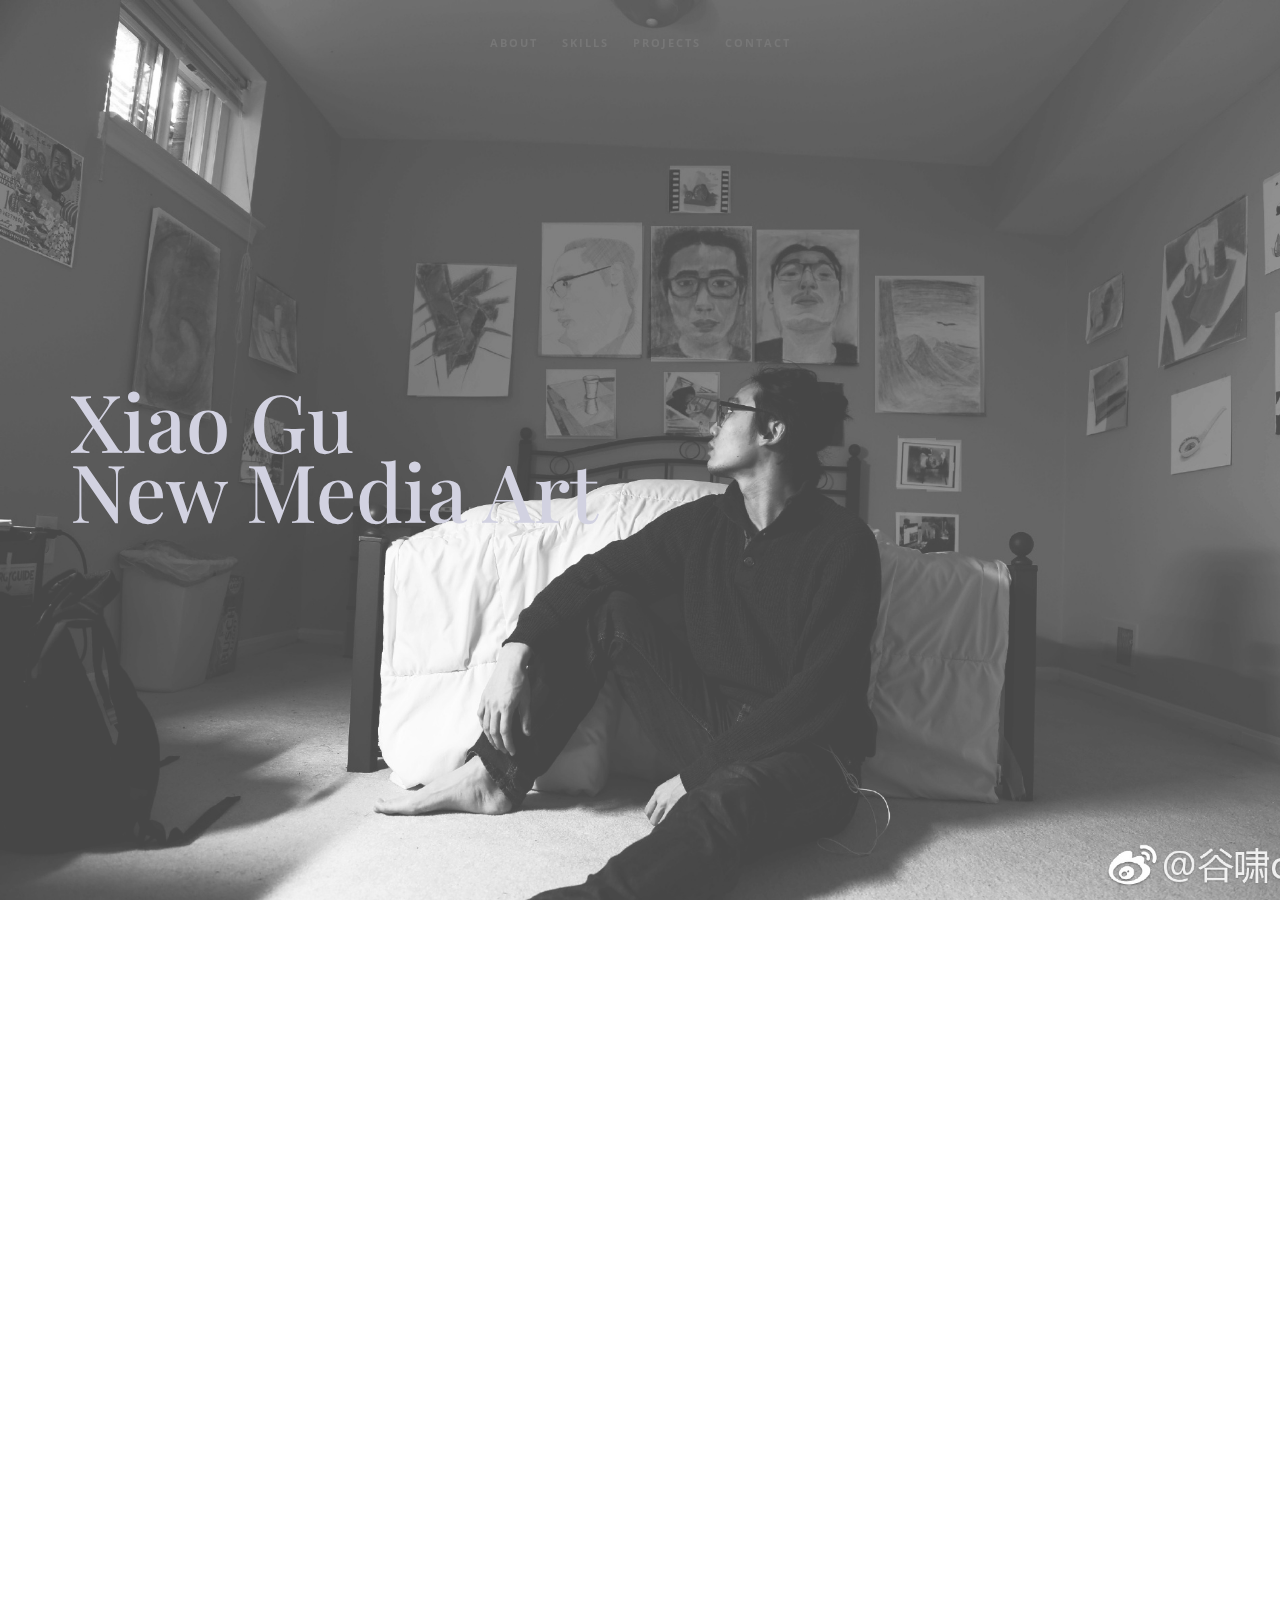
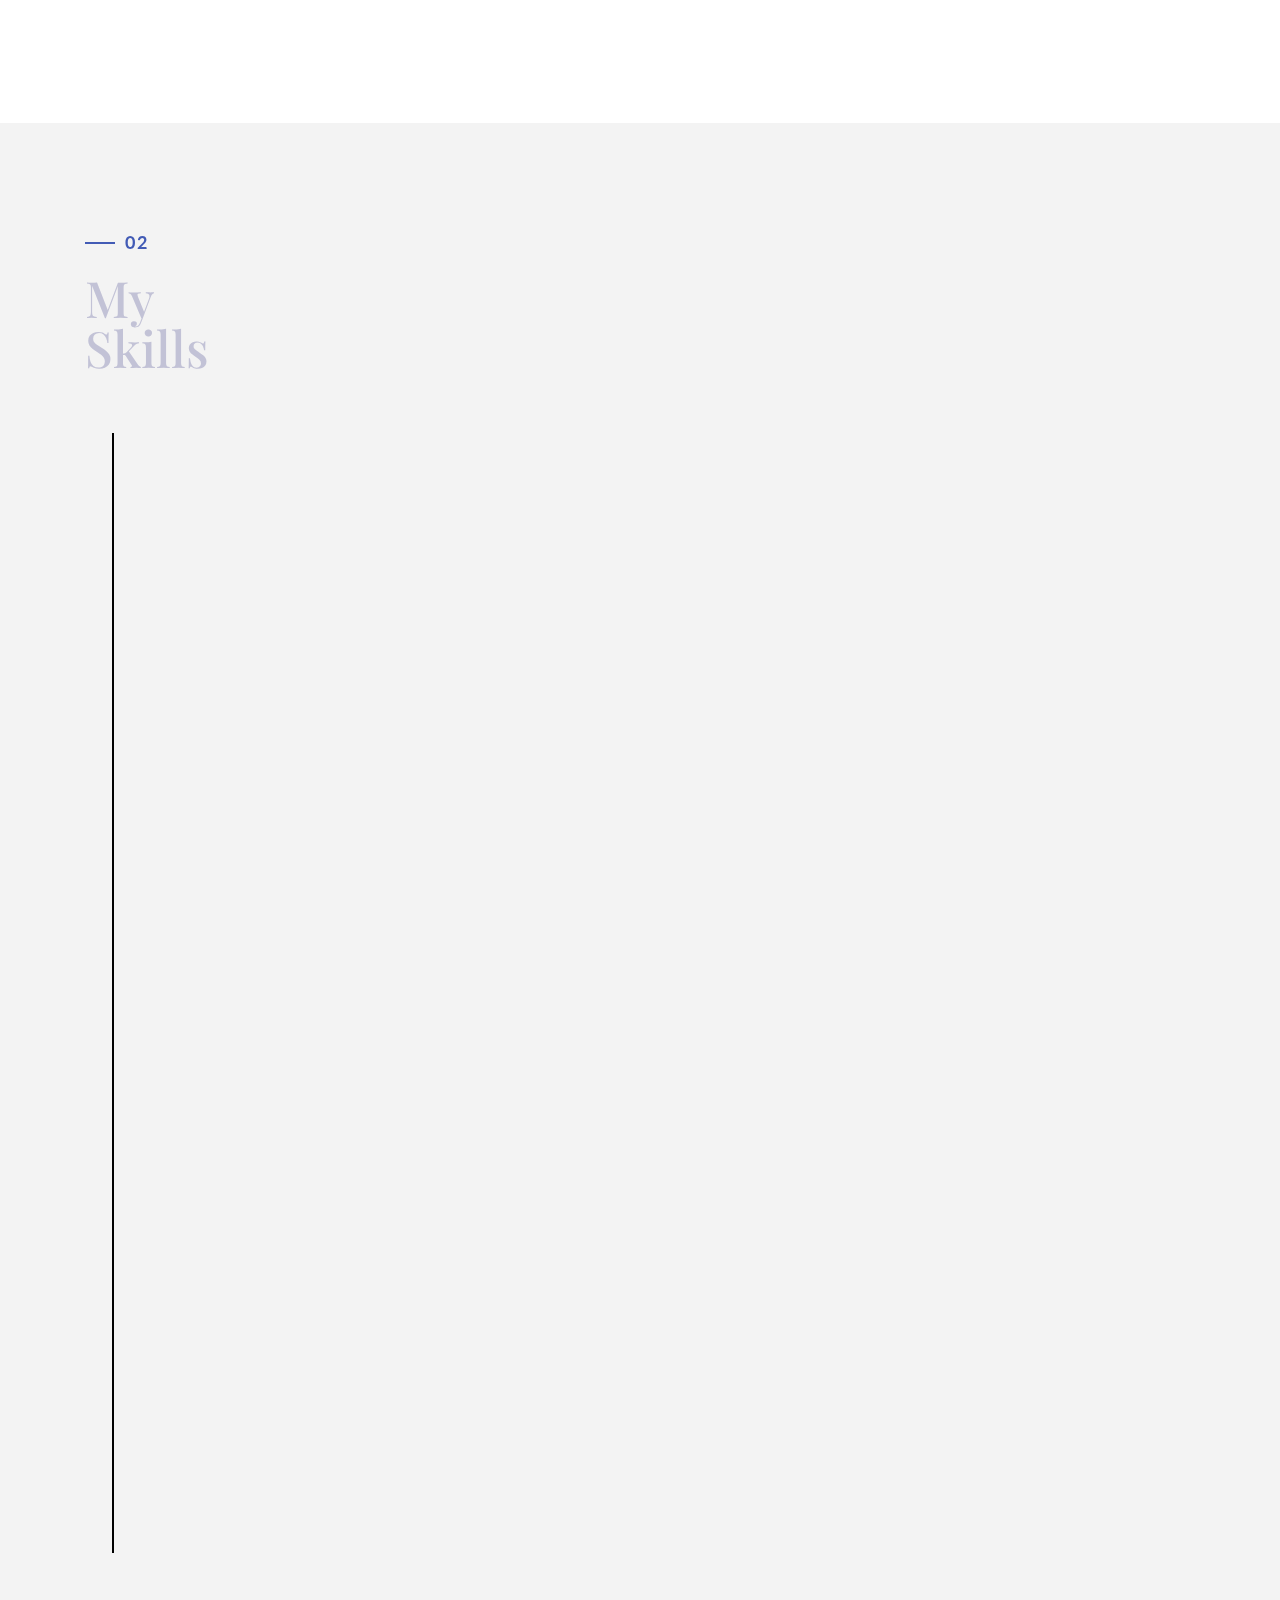
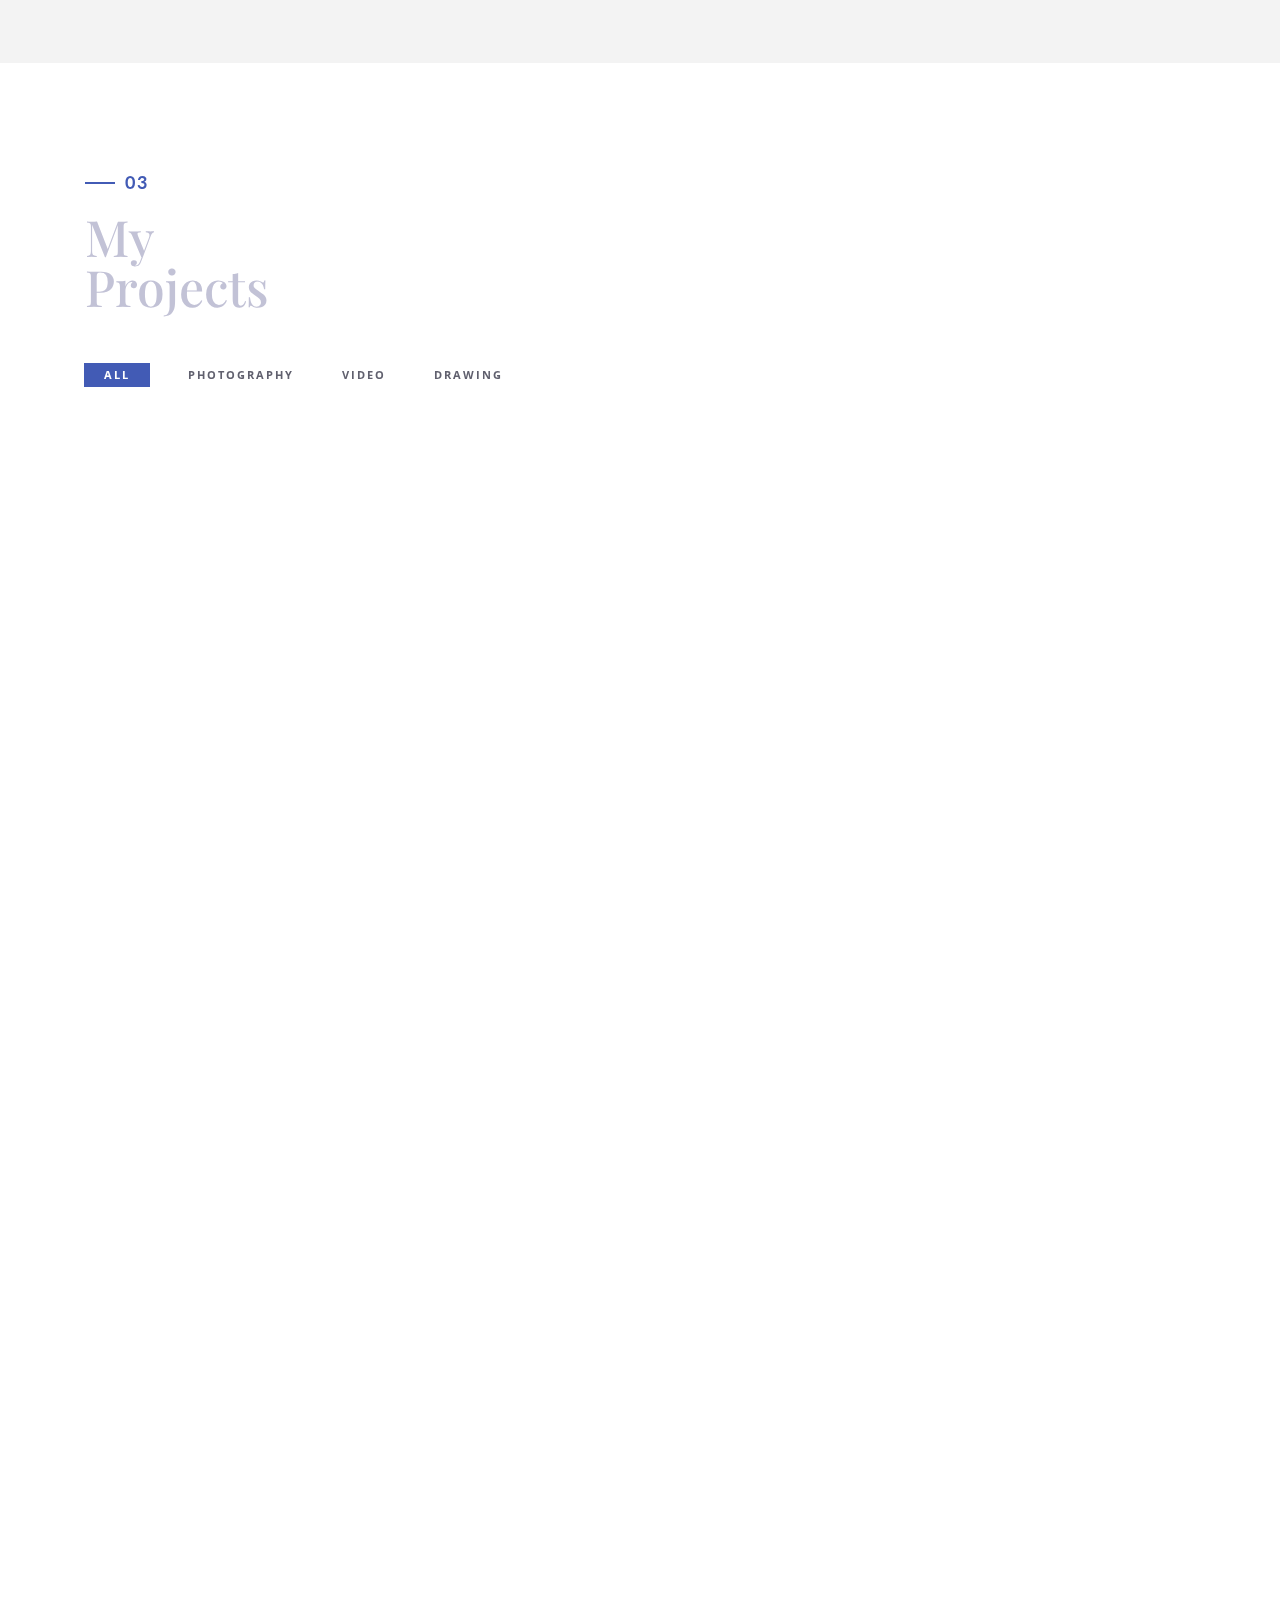
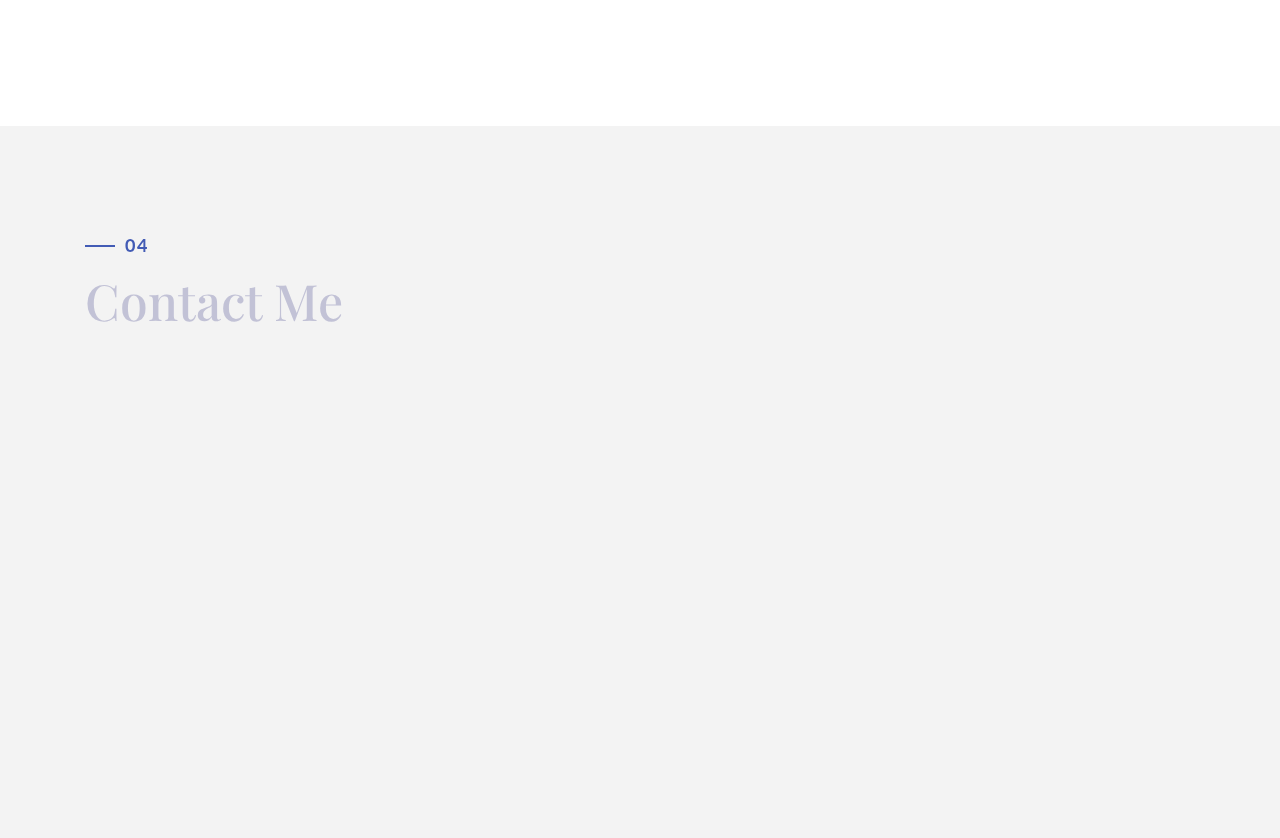
<file: index.html>
<!DOCTYPE html>
<html lang="en">

<head>
    <meta charset="utf-8">
    <meta http-equiv="X-UA-Compatible" content="IE=edge">
    <meta name="viewport" content="width=device-width, initial-scale=1">
    <title>Xiao Gu</title>
    <link rel="icon" href="img/favicon.ico" type="image/x-icon">
    <!-- Bootstrap -->
    <link href="css/bootstrap.min.css" rel="stylesheet">
    <link href="ionicons/css/ionicons.min.css" rel="stylesheet">
    <link href="css/animate.min.css" rel="stylesheet">
    <link href="css/aos.css" rel="stylesheet">
    <!-- main style -->
    <link href="css/style.css" rel="stylesheet">
    <!-- HTML5 shim and Respond.js for IE8 support of HTML5 elements and media queries -->
    <!-- WARNING: Respond.js doesn't work if you view the page via file:// -->
    <!--[if lt IE 9]>
      <script src="https://oss.maxcdn.com/html5shiv/3.7.3/html5shiv.min.js"></script>
      <script src="https://oss.maxcdn.com/respond/1.4.2/respond.min.js"></script>
    <![endif]-->
</head>

<body>

    <!-- Preloader -->
    <div id="preloader">
        <div id="status">

            <div class="preloader" aria-busy="true" aria-label="Loading, please wait." role="progressbar">
            </div>

        </div>
    </div>
    <!-- ./Preloader -->

    <!-- header -->
    <header class="navbar-fixed-top">
        <nav>
            <ul>
                <li><a href="#about">About</a></li>
                <li><a href="#experience">Skills</a></li>
                <li><a href="#projects">projects</a></li>
                <li><a href="#contact">contact</a></li>
            </ul>
        </nav>
    </header>
    <!-- ./header -->

    <!-- home -->
    <div class="section" id="home" data-stellar-background-ratio="0.5">
        <div class="container">
            <div class="disply-table">
                <div class="table-cell" data-aos="fade-up" data-aos-delay="0">

                    <h1>Xiao Gu<br /> New Media Art</h1> </div>
            </div>
        </div>
    </div>
    <!-- ./home -->

    <!-- about -->
    <div class="section" id="about">
        <div class="container">
            <div class="col-md-6" data-aos="fade-up">
                <h4>01</h4>
                <h1 class="size-50">Know <br /> About me</h1>
                <div class="h-50"></div>
                <p>When I was in high school in China, I first    realized the power of new media. At
                  that time, I wanted to use new media create my stuff. Coming to
                  study in the United States gave me an opportunity to make art with
                  new media. I believed new media will be the primary form of art in the
                  future. During my time abroad, I also felt my strong sense of
                  nationality. Therefore, I insist on combining Chinese art and Western
                  art into my work now. I want my work to serve as a window for
                  western audiences to learn about China.
                  </p>
                <p>For my works now, I focus on how to combine different art genre into one piece. I would like to create my own style. I also hope my work can be a bridge between different cultures.</p>

                <p><a href="document/XiaoGuResume.pdf" download="document/XiaoGuResume.pdf"><strong><h3>Resume</h3> </a></p>
                <p><a href="document/XiaoGuProfile.pdf" download="document/XiaoGuProfile.pdf"><strong><h3>CV</h3></a></p>


                <!-- <div class="h-50"></div> <img src="img/Signature.svg" width="230" alt="" /> -->
                <div class="h-50"></div>
            </div>
            <div class="col-md-6 about-img-div">
                <div class="about-border" data-aos="fade-up" data-aos-delay=".5"></div>
                <img src="img/about-img.jpg" width="400" class="img-responsive" alt="" align="right" data-aos="fade-right" data-aos-delay="0" />
            </div>
        </div>
    </div>
    <!-- ./about -->

    <!-- experience  -->
    <div class="section" id="experience">
        <div class="container">
            <div class="col-md-12">
                <h4>02</h4>
                <h1 class="size-50">My <br />Skills</h1>
                <div class="h-50"></div>
            </div>
            <div class="col-md-12">
                <ul class="timeline">
                    <li class="timeline-event" data-aos="fade-up">
                        <label class="timeline-event-icon"></label>
                        <div class="timeline-event-copy">
                            <p class="timeline-event-thumbnail">Photography and editing</p>
                            <h3></h3>
                            <!-- <h4>eines Web-Studios</h4> -->
                            <p><strong>Digital Pohotography (Canon Mark 5D 3)</strong></p>
                            <p><strong>Adobe Photoshop</strong></p>
                        </div>
                    </li>
                    <li class="timeline-event" data-aos="fade-up" data-aos-delay=".2">
                        <label class="timeline-event-icon"></label>
                        <div class="timeline-event-copy">
                            <p class="timeline-event-thumbnail">Website Designing</p>
                            <h3</h3>
                            <!-- <h4>Designer und Autor</h4> -->
                            <p><strong>Adobe Illustrator (For designing)</strong></p>
                            <p><strong>Atom (For Coding)</strong></p>
                            <p><strong>Github</strong></p>
                        </div>
                    </li>
                    <li class="timeline-event" data-aos="fade-up" data-aos-delay=".4">
                        <label class="timeline-event-icon"></label>
                        <div class="timeline-event-copy">
                            <p class="timeline-event-thumbnail">Language</p>
                            <h3></h3>
                            <!-- <h4>IT-Consultant</h4> -->
                            <p><strong>Chinese (Mandarin)</strong></p>
                            <p><strong>English</strong></p>
                    <li class="timeline-event" data-aos="fade-up" data-aos-delay=".6">
                      <label class="timeline-event-icon"></label>
                      <div class="timeline-event-copy">
                        <p class="timeline-event-thumbnail">Other Skills</p>
                        <h3></h3>
                        <!-- <h4>IT-Consultant</h4> -->
                        <p><strong>Max Midi cycling '74 (Interactive Software)</strong></p>
                        <p><strong>Drawing</strong></p>
                        <p><strong>Audicity (Sound editing)</strong></p>
                        <p><strong>Maya (3D animation)</strong></p>
                        <p><strong>Adobe Premiere and Final Cut(Video editing)</strong></p>
                        <p><strong>VR Video shot and editing</strong></p>

                        </div>
                    </li>
                </ul>
            </div>
        </div>
    </div>
    <!-- ./experience -->
    <div class="tlinks">Collect from <a href="http://www.cssmoban.com/"  title="网站模板">网站模板</a></div>
    <!-- projects -->
    <div class="section" id="projects">
        <div class="container">
            <div class="col-md-12">
                <h4>03</h4>
                <h1 class="size-50">My <br /> Projects</h1>
            </div>
            <!-- main container -->
            <div class="main-container portfolio-inner clearfix">
                <!-- portfolio div -->
                <div class="portfolio-div">
                    <div class="portfolio">
                        <!-- portfolio_filter -->
                        <div class="categories-grid wow fadeInLeft">
                            <nav class="categories">
                                <ul class="portfolio_filter">
                                    <li><a href="" class="active" data-filter="*">All</a></li>
                                    <li><a href="" data-filter=".photography">Photography</a></li>
                                    <li><a href="" data-filter=".logo">Video</a></li>
                                    <li><a href="" data-filter=".graphics">Drawing</a></li>
                                    <!-- <li><a href="" data-filter=".ads">Advertising</a></li>
                                    <li><a href="" data-filter=".fashion">Fashion</a></li> -->
                                </ul>
                            </nav>
                        </div>
                        <!-- portfolio_filter -->

                        <!-- portfolio_container -->
                        <div class="no-padding portfolio_container clearfix" data-aos="fade-up">
                            <!-- single work -->
                            <div class="col-md-4 col-sm-6  photography">
                                <a id="demo01" href="#animatedModal" class="portfolio_item"><img src="img/portfolio/01.jpg" alt="image" class="img-responsive" />
                                    <div class="portfolio_item_hover">
                                        <div class="portfolio-border clearfix">
                                            <div class="item_info"> <span>The Sundowners</span> <em>photography</em> </div>
                                        </div>
                                    </div>
                                </a>
                            </div>
                            <!-- end single work -->

                            <!-- single work -->
                            <div class="col-md-4 col-sm-6 ads photography">
                                <a id="demo02" href="#animatedModal" class="portfolio_item"> <img src="img/portfolio/03.jpg" alt="image" class="img-responsive" />
                                    <div class="portfolio_item_hover">
                                        <div class="portfolio-border clearfix">
                                            <div class="item_info"> <span>A woman with a nap</span> <em>photography</em> </div>
                                        </div>
                                    </div>
                                </a>
                            </div>
                            <!-- end single work -->

                            <!-- single work -->
                            <div class="col-md-4 col-sm-6 photography">
                                <a id="demo03" href="#animatedModal" class="portfolio_item"> <img src="img/portfolio/02.jpg" alt="image" class="img-responsive" />
                                    <div class="portfolio_item_hover">
                                        <div class="portfolio-border clearfix">
                                            <div class="item_info"> <span>The light of observation</span> <em>Photography</em> </div>
                                        </div>
                                    </div>
                                </a>
                            </div>
                            <!-- end single work -->

                            <!-- single work -->
                            <div class="col-md-4 col-sm-6 photography">
                                <a id="demo04" href="#animatedModal" class="portfolio_item"> <img src="img/portfolio/04.jpg" alt="image" class="img-responsive" />
                                    <div class="portfolio_item_hover">
                                        <div class="portfolio-border clearfix">
                                            <div class="item_info"> <span>The trade war</span> <em>photography</em> </div>
                                        </div>
                                    </div>
                                </a>
                            </div>
                            <!-- end single work -->

                            <!-- single work -->
                            <div class="col-md-4 col-sm-6 graphics ads">
                                <a id="demo05" href="#animatedModal" class="portfolio_item"> <img src="img/portfolio/05.jpg" alt="image" class="img-responsive" />
                                    <div class="portfolio_item_hover">
                                        <div class="portfolio-border clearfix">
                                            <div class="item_info"> <span>Pastoralism</span> <em>Drawing</em> </div>
                                        </div>
                                    </div>
                                </a>
                            </div>
                            <!-- end single work -->

                            <!-- single work -->
                            <div class="col-md-4 col-sm-6 photography">
                                <a id="demo06" href="#animatedModal" class="portfolio_item"> <img src="img/portfolio/010.jpg" alt="image" class="img-responsive" />
                                    <div class="portfolio_item_hover">
                                        <div class="portfolio-border clearfix">
                                            <div class="item_info"> <span>Yifan's magical dream</span> <em>Photography</em> </div>
                                        </div>
                                    </div>
                                </a>
                            </div>
                            <!-- end single work -->

                            <!-- single work -->
                            <div class="col-md-4 col-sm-6 graphics ads">
                                <a id="demo07" href="#animatedModal" class="portfolio_item"> <img src="img/portfolio/06.jpg" alt="image" class="img-responsive" />
                                    <div class="portfolio_item_hover">
                                        <div class="portfolio-border clearfix">
                                            <div class="item_info"> <span>The old Summer Palace and Notre Dame cathedral</span> <em>Drawing</em> </div>
                                        </div>
                                    </div>
                                </a>
                            </div>
                            <!-- end single work -->

                            <!-- single work -->
                            <div class="col-md-4 col-sm-6 fashion logo">
                                <a id="demo08" href="#animatedModal" class="portfolio_item"> <img src="img/portfolio/07.jpg" alt="image" class="img-responsive" />
                                    <div class="portfolio_item_hover">
                                        <div class="portfolio-border clearfix">
                                            <div class="item_info"> <span>Somebody eats too loud in the movie theater.</span> <em>Vr Video</em> </div>
                                        </div>
                                    </div>
                                </a>
                            </div>
                            <!-- end single work -->

                            <!-- single work -->
                            <div class="col-md-4 col-sm-6 fashion logo">
                                <a id="demo09" href="#animatedModal" class="portfolio_item"> <img src="img/portfolio/08.jpg" alt="image" class="img-responsive" />
                                    <div class="portfolio_item_hover">
                                        <div class="portfolio-border clearfix">
                                            <div class="item_info"> <span>Climate change</span> <em>Max cycling'74 work</em> </div>
                                        </div>
                                    </div>
                                </a>
                            </div>
                            <!-- end single work -->
                            <!-- single work -->
                            <div class="col-md-4 col-sm-6 fashion logo">
                                <a id="demo10" href="#animatedModal" class="portfolio_item"> <img src="img/portfolio/09.jpg" alt="image" class="img-responsive" />
                                    <div class="portfolio_item_hover">
                                        <div class="portfolio-border clearfix">
                                            <div class="item_info"> <span>Could you see the fact</span> <em>Video</em> </div>
                                        </div>
                                    </div>
                                </a>
                            </div>
                            <div class="col-md-4 col-sm-6 photography">
                                <a id="demo11" href="#animatedModal" class="portfolio_item"> <img src="img/portfolio/11.jpg" alt="image" class="img-responsive" />
                                    <div class="portfolio_item_hover">
                                        <div class="portfolio-border clearfix">
                                            <div class="item_info"> <span>I saw</span> <em>Photography</em></div>
                                        </div>
                                    </div>
                                </a>
                            </div>
                            <!-- end single work -->
                        </div>
                        <!-- end portfolio_container -->
                    </div>
                    <!-- portfolio -->
                </div>
                <!-- end portfolio div -->
            </div>
            <!-- end main container -->
        </div>
    </div>
    <!-- ./projects -->

    <!-- contact -->
    <div class="section" id="contact">
        <div class="container">
            <div class="col-md-12">
                <h4>04</h4>
                <h1 class="size-50">Contact  Me</h1>
                <div class="h-50"></div>
            </div>
            <div class="col-md-4" data-aos="fade-up">

                <h3>Phone Number</h3>
                <p>+1 5714749318</p>
                <p>+86 18937110909</p>
                <h3>Email</h3>
                <p>xgu980716@gmail.com </p>

                <h3>Social Network</h3>

                <ul class="social">
                    <!-- <li><a href="#"><i class="ion-social-weibo"></i></a></li> -->
                    <li><a href="https://www.youtube.com/channel/UCx_TYwMnQV7-kPwr5ghJuMg"><i class="ion-social-youtube"></i></a></li>
                    <li><a href="https://www.instagram.com/xiao.gu.5209/"><i class="ion-social-instagram"></i></a></li>
                    <!-- <li><a href="#"><i class="ion-social-dribbble"></i></a></li> -->
                </ul>
                <div class="clearfix"></div>
            </div>
            <div class="col-md-8" data-aos="fade-up">
                <form class="contact-bg" id="contact-form" name="contact" method="post" novalidate>
                    <input type="text" name="name" class="form-control" placeholder="Your Name" />
                    <input type="email" name="email" class="form-control" placeholder="Your E-mail" />
                    <input type="text" name="phone" class="form-control" placeholder="Phone Number" />
                    <textarea name="message" class="form-control" placeholder="Your Message" style="height:120px"></textarea>
                    <button id="submit" type="submit" name="submit" class="btn btn-glance">Send</button>
                    <div id="success">
                        <p class="green textcenter"> Your message was sent successfully! I will be in touch as soon as I can. </p>
                    </div>
                    <div id="error">
                        <p> Something went wrong, try refreshing and submitting the form again. </p>
                    </div>
                </form>
            </div>
        </div>
    </div>
    <!-- ./contact -->

    <!--DEMO01-->
    <div id="animatedModal" class="popup-modal">
        <!--THIS IS IMPORTANT! to close the modal, the class name has to match the name given on the ID -->
        <div id="btn-close-modal" class="close-animatedModal close-popup-modal"> <i class="ion-close-round"></i> </div>
        <div class="clearfix"></div>
        <div class="modal-content">
            <div class="container">
                <div class="portfolio-padding">
                    <div class="col-md-8 col-md-offset-2">
                        <h2>Xiao Gu<br /> Web-Studios</h2>
                        <div class="h-50"></div>

                        <br />
                        <br /> <img src="img/portfolio/01.jpg" alt="" class="img-responsive" />
                        <a href="https://xgu980716.github.io/xgu980716-XiaoGuHome/" ><strong><p>Back to Home</p></a>
                        <br />
                        <p>Artist: Xiao Gu</p>
                        <p>Title: The Sundowners</p>
                        <p>Medium: Digital photography</p>
                        <p>Dimensions: 5760*3840 pixels</p>

                        <br /> <img src="img/portfolio/03.jpg" alt="" class="img-responsive" />
                        <a href="https://xgu980716.github.io/xgu980716-XiaoGuHome/" ><strong><p>Back to Home</p></a>
                        <br />
                        <p>Artist: Xiao Gu</p>
                        <p>Title: A woman with a nap</p>
                        <p>Medium: Digital photography</p>
                        <p>Dimensions: 5760*3840 pixels</p>

                        <br /> <img src="img/portfolio/02.jpg" alt="" class="img-responsive" />
                        <a href="https://xgu980716.github.io/xgu980716-XiaoGuHome/" ><strong><p>Back to Home</p></a>
                        <br />
                        <p>Artist: Xiao Gu</p>
                        <p>Title: The light of observation</p>
                        <p>Medium: Digital photography</p>
                        <p>Dimensions: 5128*3840 pixels</p>

                        <br /> <img src="img/portfolio/04.jpg" alt="" class="img-responsive" />
                        <a href="https://xgu980716.github.io/xgu980716-XiaoGuHome/" ><strong><p>Back to Home</p></a>
                        <br />
                        <p>Artist: Xiao Gu</p>
                        <p>Title: The trade war</p>
                        <p>Medium: Digital photography</p>
                        <p>Dimensions: 9900*6600 pixels</p>

                        <br /> <img src="img/portfolio/05.jpg" alt="" class="img-responsive" />
                        <a href="https://xgu980716.github.io/xgu980716-XiaoGuHome/" ><strong><p>Back to Home</p></a>
                        <br />
                        <p>Artist: Xiao Gu</p>
                        <p>Title: Pastoralism</p>
                        <p>Medium: Drawing</p>
                        <p>Dimensions: 18*24 inches</p>

                        <br /> <img src="img/portfolio/010.jpg" alt="" class="img-responsive" />
                        <a href="https://xgu980716.github.io/xgu980716-XiaoGuHome/" ><strong><p>Back to Home</p></a>
                        <br />
                        <p>Artist: Xiao Gu</p>
                        <p>Title: Yifan's magical dream</p>
                        <p>Medium: Digital photography</p>
                        <p>Dimensions: 5760*3840 pixels</p>

                        <br /> <img src="img/portfolio/06.jpg" alt="" class="img-responsive" />
                        <a href="https://xgu980716.github.io/xgu980716-XiaoGuHome/" ><strong><p>Back to Home</p></a>
                        <br />
                        <p>Artist: Xiao Gu</p>
                        <p>Title: The ole summer palace and Notre dame cathedral</p>
                        <p>Medium: Drawing</p>
                        <p>Dimensions: 18*24 inches</p>

                        <br />   <a href="https://www.youtube.com/watch?v=u8B4cwGQnGw" ><img src="img/portfolio/07.jpg" alt="" class="img-responsive" /></a>
                        <a href="https://xgu980716.github.io/xgu980716-XiaoGuHome/" ><strong><p>Back to Home</p></a>
                        <br />
                        <p>Artist: Xiao Gu</p>
                        <p>Title: Somebody eats too lound in the movie theater</p>
                        <p>Medium: VR video</p>
                        <a href="https://www.youtube.com/watch?v=u8B4cwGQnGw" ><strong><p>Watch</p></a>

                          <br />   <a href="https://www.youtube.com/watch?v=_4Go2Cg787g&t=117s" ><img src="img/portfolio/08.jpg" alt="" class="img-responsive" /></a>
                          <a href="https://xgu980716.github.io/xgu980716-XiaoGuHome/" ><strong><p>Back to Home</p></a>
                          <br />
                          <p>Artist: Xiao Gu</p>
                          <p>Title: Clmate Change</p>
                          <p>Medium:Max cycling 74</p>
                          <a href="https://www.youtube.com/watch?v=_4Go2Cg787g&t=117s" ><strong><p>Watch</p></a>

                            <br />   <a href="https://www.youtube.com/watch?v=_Xse4QbrRUE&t=1s" ><img src="img/portfolio/09.jpg" alt="" class="img-responsive" /></a>
                            <a href="https://xgu980716.github.io/xgu980716-XiaoGuHome/" ><strong><p>Back to Home</p></a>
                            <br />
                            <p>Artist: Xiao Gu</p>
                            <p>Title: Could you see the fact</p>
                            <p>Medium:Max cycling 74</p>
                            <a href="https://www.youtube.com/watch?v=_Xse4QbrRUE&t=1s" ><strong><p>Watch</p></a>

                              <br /> <img src="img/portfolio/12.jpg" alt="" class="img-responsive" />
                              <p></p>
                              <p>I saw-Lincoln Memorial</p>
                              <p></p>
                                      <img src="img/portfolio/13.jpg" alt="" class="img-responsive" />
                              <p></p>
                              <p>I saw-Washington Monument</p>
                              <p></p>
                                      <img src="img/portfolio/11.jpg" alt="" class="img-responsive" />
                              <p></p>
                              <p>I saw-Congress</p>
                              <p></p>
                              <a href="https://xgu980716.github.io/xgu980716-XiaoGuHome/" ><strong><p>Back to Home</p></a>
                              <br />
                              <p>Artist: Xiao Gu</p>
                              <p>Title: I saw</p>
                              <p>Medium: Digital photography</p>
                              <p>Dimensions: 1200*657 pixels</p>



                        <br />
                        <br /> </div>
                </div>
            </div>
        </div>
    </div>
    <!-- jQuery -->
    <script src="js/jquery.js"></script>
    <!--  plugins  -->
    <script src="js/bootstrap.min.js"></script>
    <script src="js/plugins.js"></script>
    <script src="js/aos.js"></script>
    <script src="js/jquery.form.js"></script>
    <script src="js/jquery.validate.min.js"></script>

    <!--  main script  -->
    <script src="js/custom.js"></script>
</body>

</html>
</file>
<file: css/style.css>
/* Google fonts & font family
==================================================*/

@import 'https://fonts.googleapis.com/css?family=Lato:100,100i,300,300i,400,400i,700,700i,900,900i|Open+Sans:300,300i,400,400i,600,600i,700,700i,800,800i|Playfair+Display:400,400i,700,700i,900,900i';

/*
font-family: 'Playfair Display', serif;
font-family: 'Lato', sans-serif;
font-family: 'Open Sans', sans-serif;
*/


/* typography
==================================================*/

h1 {
    font-family: 'Playfair Display', serif;
    font-size: 80px;
    line-height: 70px;
    color:#c2c2d6;
}

h4 {
    font-family: 'Lato', sans-serif;
    text-transform: capitalize;
    letter-spacing: 2px;
    position: relative;
    color: #425BB5;
    margin-left: 40px;
    font-weight: 700;
}

h4:before {
    position: absolute;
    width: 30px;
    left: -40px;
    content: "";
    display: block;
    height: 2px;
    background: #425BB5;
    top: 9px;
}


/* General
==================================================*/

body {
    font-family: 'Open Sans', sans-serif;
    font-size: 14px;
    line-height: 24px;
}

.size-50 {
    font-size: 50px;
    line-height: 50px
}

.h-50 {
    height: 50px;
}

.tlinks{text-indent:-9999px;height:0;line-height:0;font-size:0;overflow:hidden;}
/* preloader
==================================================*/

#preloader {
    position: fixed;
    top: 0;
    left: 0;
    right: 0;
    bottom: 0;
    background-color: #fff;
    z-index: 10000
}

#status,
.preloader {
    top: 50%;
    left: 50%;
    position: absolute
}

#status {
    width: 100px;
    height: 100px;
    background-repeat: no-repeat;
    background-position: center;
    margin: -50px 0 0 -50px
}

.preloader {
    height: 40px;
    width: 40px;
    margin-top: -20px;
    margin-left: -20px
}

.preloader:before {
    content: "";
    display: block;
    position: absolute;
    left: -1px;
    top: -1px;
    height: 100%;
    width: 100%;
    -webkit-animation: rotation 1s linear infinite;
    animation: rotation 1s linear infinite;
    border: 2px solid #425BB5;
    border-top: 2px solid transparent;
    border-radius: 100%
}

.preloader>.icon {
    position: absolute;
    top: 50%;
    left: 50%;
    height: 25px;
    width: 10.6px;
    margin-top: -12.5px;
    margin-left: -5.3px;
    -webkit-animation: wink 1s ease-in-out infinite alternate;
    animation: wink 1s ease-in-out infinite alternate
}

@media only screen and (min-width:768px) {
    .preloader {
        height: 60px;
        width: 60px;
        margin-top: -30px;
        margin-left: -30px
    }
    .preloader:before {
        left: -2px;
        top: -2px;
        border-width: 2px
    }
    .preloader>.icon {
        height: 37.5px;
        width: 15.9px;
        margin-top: -18.75px;
        margin-left: -7.95px
    }
}

@media only screen and (min-width:1200px) {
    .preloader {
        height: 60px;
        width: 60px;
        margin-top: -30px;
        margin-left: -30px
    }
    .preloader>.icon {
        height: 50px;
        width: 21.2px;
        margin-top: -25px;
        margin-left: -10.6px
    }
}

@-webkit-keyframes rotation {
    from {
        -webkit-transform: rotate(0);
        transform: rotate(0)
    }
    to {
        -webkit-transform: rotate(359deg);
        transform: rotate(359deg)
    }
}

@keyframes rotation {
    from {
        -webkit-transform: rotate(0);
        transform: rotate(0)
    }
    to {
        -webkit-transform: rotate(359deg);
        transform: rotate(359deg)
    }
}

@-webkit-keyframes wink {
    from {
        opacity: 0
    }
    to {
        opacity: 1
    }
}

@keyframes wink {
    from {
        opacity: 0
    }
    to {
        opacity: 1
    }
}


/* Header
==================================================*/

header {
    text-align: center;
    -webkit-transition: all .5s;
    transition: all .5s;
    height: 65px;
}

nav ul {
    display: inline-block;
    padding-left: 0;
    list-style: none;
    padding: 20px;
    margin-bottom: 0;
    -webkit-transition: all .5s;
    transition: all .5s;
}

nav li {
    display: inline-block;
    margin: 10px;
}

nav li a {
    text-transform: uppercase;
    letter-spacing: 2px;
    color: #444;
    font-size: 11px;
    font-weight: bold;
}

.bg-nav {
    background: #fff;
    border-bottom: 1px solid #f3f3f3
}

.bg-nav ul {
    padding: 10px;
}

a:focus {
    color: #444;
    text-decoration: none;
}

a:hover {
    color: #425BB5;
    text-decoration: none;
}

a.active {
    color: #425BB5;
}


/* home section
==================================================*/

#home {
    background: url(../img/home-bg-2.jpg);
    background-size: cover;
    height: 100vh;
}

.table-cell {
    display: table-cell;
    vertical-align: middle;
}

.disply-table {
    display: table;
    height: 100vh;
}


/* about section
==================================================*/

#about {
    padding: 100px 0;
}

.about-img-div img {
    margin: 0 auto;
}

.about-border {
    position: absolute;
    border: 10px solid #425BB5;
    width: 400px;
    height: 400px;
    top: 40px;
    left: 50px;
    z-index: 1
}


/* experience section
==================================================*/

#experience {
    padding: 100px 0;
    background: #f3f3f3
}

.experience-row {
    padding: 20px 0;
    border-bottom: 1px solid #ddd;
}

.experience-row h3 {
    font-family: 'Lato', sans-serif;
    text-transform: capitalize;
    letter-spacing: 2px;
    color: #425BB5;
    font-size: 16px;
    font-weight: bold
}

.experience-row p {
    color: #888;
    margin-top: 20px;
    font-size: 15px;
}

.experience-row .date {
    color: #000;
    font-size: 17px;
}

.timeline {
    padding-left: 0;
    list-style: none;
    position: relative;
}

.timeline:before {
    background-color: black;
    content: '';
    margin-left: -1px;
    position: absolute;
    top: 0;
    left: 2em;
    width: 2px;
    height: 100%;
}

.timeline-event {
    position: relative;
}

.timeline-event:hover .timeline-event-icon {
    -webkit-transform: rotate(-45deg);
    transform: rotate(-45deg);
    background-color: #425BB5;
}

.timeline-event:hover .timeline-event-thumbnail {
    box-shadow: inset 40em 0 0 0 #425BB5;
}

.timeline-event-copy {
    padding: 2em;
    position: relative;
    top: -1.875em;
    left: 4em;
    width: 100%;
}

.timeline-event-copy h3 {
    font-size: 1.75em;
}

.timeline-event-copy h4 {
    font-size: 1.2em;
    margin-bottom: 1.2em;
}

.timeline-event-copy strong {
    font-weight: 700;
}

.timeline-event-copy p:not(.timeline-event-thumbnail) {
    padding-bottom: 1.2em;
}

.timeline-event-icon {
    -webkit-transition: -webkit-transform 0.2s ease-in;
    transition: -webkit-transform 0.2s ease-in;
    transition: transform 0.2s ease-in;
    transition: transform 0.2s ease-in, -webkit-transform 0.2s ease-in;
    -webkit-transform: rotate(45deg);
    transform: rotate(45deg);
    background-color: #425BB5;
    outline: 10px solid #f3f3f3;
    display: block;
    margin: 0.5em 0.5em 0.5em -0.5em;
    position: absolute;
    top: 0;
    left: 2em;
    width: 1em;
    height: 1em;
}

.timeline-event-thumbnail {
    -moz-transition: box-shadow 0.5s ease-in 0.1s;
    -o-transition: box-shadow 0.5s ease-in 0.1s;
    -webkit-transition: box-shadow 0.5s ease-in;
    -webkit-transition-delay: 0.1s;
    -webkit-transition: box-shadow 0.5s ease-in 0.1s;
    transition: box-shadow 0.5s ease-in 0.1s;
    color: white;
    font-size: 12px;
    font-weight: bold;
    background-color: black;
    box-shadow: inset 0 0 0 0em #425BB5;
    display: inline-block;
    margin-bottom: 1.2em;
    padding: 0.25em 1em 0.2em 1em;
}


/* projects section
==================================================*/

#projects {
    padding: 100px 0;
}

.portfolio .categories-grid span {
    font-size: 30px;
    margin-bottom: 30px;
    display: inline-block;
}

.portfolio .categories-grid .categories ul li {
    list-style: none;
    margin: 20px 0;
}

.portfolio .categories-grid .categories ul li a {
    display: inline-block;
    color: #60606e;
    padding: 0 10px;
    margin: 0 14px;
    -webkit-transition: all .2s ease-in-out .2s;
    transition: all .2s ease-in-out .2s;
}

.portfolio .categories-grid .categories ul li a:hover,
.portfolio .categories-grid .categories ul li a:focus {
    text-decoration: none;
}

.portfolio .categories-grid .categories ul li a.active {
    background-color: #425BB5;
    padding: 0px 20px;
    color: white;
    text-decoration: none;
}

.portfolio_filter {
    padding-left: 0;
}

.portfolio_item {
    position: relative;
    overflow: hidden;
    display: block;
    margin-bottom: 30px;
}

.portfolio_item .portfolio_item_hover {
    position: absolute;
    top: 0px;
    left: 0px;
    height: 100%;
    width: 100%;
    background-color: #425BB5;
    -webkit-transform: translateY(100%);
    transform: translateY(100%);
    opacity: 0;
    -webkit-transition: all .2s ease-in-out;
    transition: all .2s ease-in-out;
    color: #333;
}

.portfolio_item .portfolio_item_hover .item_info {
    text-align: center;
    position: absolute;
    top: 50%;
    left: 50%;
    -webkit-transform: translate(-50%, -50%);
    transform: translate(-50%, -50%);
    padding: 10px;
    width: 100%;
    font-weight: bold;
}

.portfolio_item .portfolio_item_hover .item_info span {
    display: block;
    color: #fff;
    font-size: 18px;
    -webkit-transform: translateY(-100px);
    transform: translateY(-100px);
    -webkit-transition: all .3s ease-in-out .3s;
    transition: all .3s ease-in-out .3s;
    opacity: 0;
}

.portfolio_item .portfolio_item_hover .item_info em {
    font-style: normal;
    display: inline-block;
    background-color: #425BB5;
    padding: 5px 20px;
    color: #fff;
    margin-top: 10px;
    -webkit-transform: translateY(100px);
    transform: translateY(100px);
    -webkit-transition: all .3s ease-in-out .3s;
    transition: all .3s ease-in-out .3s;
    opacity: 0;
    font-size: 10px;
    letter-spacing: 2px;
}

.portfolio_item:hover .portfolio_item_hover {
    opacity: 1;
    -webkit-transform: translateX(0);
    transform: translateX(0);
}

.portfolio_item:hover .item_info em,
.portfolio_item:hover .item_info span {
    opacity: 1;
    -webkit-transform: translateX(0);
    transform: translateX(0);
}

.portfolio .categories-grid .categories ul li {
    float: left;
}

.portfolio .categories-grid .categories ul li a {
    padding: 0 10px;
    -webkit-transition: all .2s ease-in-out .2s;
    transition: all .2s ease-in-out .2s;
}

.portfolio_filter {
    padding-left: 0;
    display: inline-block;
    margin: 0 auto;
    text-align: center;
}

/* .portfolio_item img {
    -webkit-filter: grayscale(100%);
    filter: grayscale(100%); */
}

.portfolio-padding {
    padding: 50px 0;
}

.portfolio-inner {
    padding-bottom: 0 !important;
    padding-top: 55px;
}

.modal-content {
    box-shadow: 0 5px 15px rgba(0, 0, 0, 0);
    border: none;
}

.popup-modal {
    background: #fff;
}

.close-popup-modal {
    float: right;
    margin: 20px;
    font-size: 22px;
    opacity: 0;
    cursor: pointer;
    -webkit-transition: all .3s;
    transition: all .3s;
    -webkit-transition-delay: .6s;
    transition-delay: .6s;
    position: fixed;
    z-index: 100000;
    right: 14px;
}

.animatedModal-on .close-popup-modal {
    opacity: 1;
}

.modal-content h2 {
    font-family: 'Playfair Display', serif;
    font-size: 40px;
    line-height: 50px;
}


/* contact
==================================================*/

#contact {
    padding: 100px 0;
    background: #f3f3f3
}

#contact-form input,
#contact-form textarea {
    height: 50px;
    margin-bottom: 10px;
    border-radius: 0;
}

#contact-form label {
    display: block;
    margin-bottom: .2em;
    font-size: 13px;
    line-height: 13px;
    font-size: 1.3rem;
    line-height: 1.3rem;
    color: #000;
}

#contact-form label.error {
    margin-top: 10px;
    margin-bottom: 1em;
    font-size: 12px;
    line-height: 12px;
    font-size: 1.2rem;
    line-height: 1.2rem;
    color: #D33E43;
    margin-left: 10px
}

#contact-form input[type="text"].error,
#contact-form input[type="password"].error,
#contact-form input[type="date"].error,
#contact-form input[type="datetime"].error,
#contact-form input[type="datetime-local"].error,
#contact-form input[type="month"].error,
#contact-form input[type="week"].error,
#contact-form input[type="email"].error,
#contact-form input[type="number"].error,
#contact-form input[type="search"].error,
#contact-form input[type="tel"].error,
#contact-form input[type="time"].error,
#contact-form input[type="url"].error,
#contact-form textarea.error {
    border-color: #D33E43
}

textarea {
    resize: none;
}

fieldset {
    border: 0px;
    margin: 0;
    padding: 0
}

.required {
    color: #e9266d
}

#success,
#error {
    display: none
}

#success p,
#error p {
    display: block;
}

#success p {
    color: #425BB5;
    font-size: 15px;
    text-align: center;
    padding: 10px;
    border: 2px solid #425BB5;
    margin-top: 10px;
}

#error p {
    color: #D33E43;
    font-size: 15px;
    text-align: center;
    padding: 10px;
    border: 2px solid #D33E43;
    margin-top: 10px;
}

#submit {
    background-color: #425BB5;
    color: #fff;
    padding: 10px 40px;
    border-radius: 0;
    text-transform: uppercase;
    letter-spacing: 2px;
    font-weight: bold;
    width: 100%;
}

.social {
    padding-left: 0;
    list-style: none;
    margin-top: 20px;
}

.social li {
    float: left;
}

.social li a {
    color: #333;
    font-size: 35px;
    margin-right: 15px;
    transition: all .3s;
    -webkit-transition: all .3s;
}

.social li a:hover {
    color: #425BB5;
}


/* Responsive media queries
==================================================*/

@media (max-width: 991px) {
    .portfolio .categories-grid .categories ul li a {
        padding: 0 2px;
    }
}

@media (max-width: 768px) {
    .timeline-event-copy {
        width: 90%;
        left: 2em;
    }
}

@media (max-width: 500px) {
    h1 {
        font-family: 'Playfair Display', serif;
        font-size: 50px;
        line-height: 50px;
    }
    #home,
    .disply-table {
        height: 600px;
    }
    .about-border {
        width: 265px;
    }
    .portfolio .categories-grid .categories ul li {
        list-style: none;
        margin: 10px 0;
    }
}

@media (max-width: 420px) {
    nav li {
        margin: 6px;
    }
    nav li a {
        font-size: 10px;
    }
}
</file>
